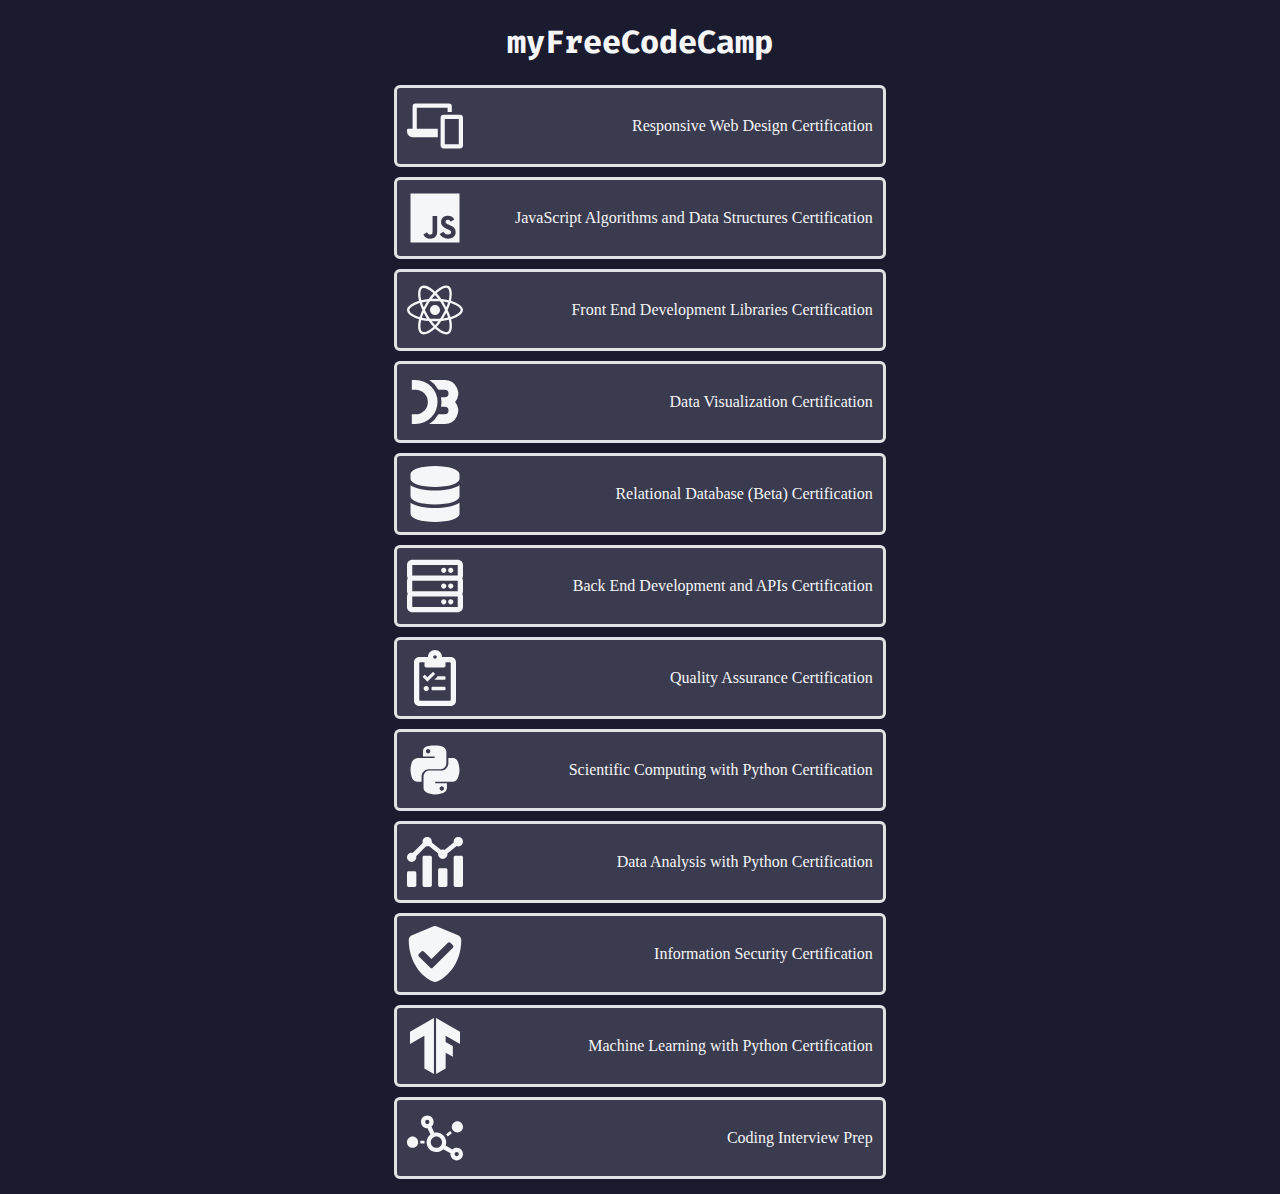
<file: index.html>
<!DOCTYPE html>
<html>

<head>
	<meta charset="utf-8">
	<meta name="viewport" content="width=device-width">
	<title>replit</title>
	<link href="style.css" rel="stylesheet" type="text/css"/>
	
	<link rel="preconnect" href="https://fonts.googleapis.com">
<link rel="preconnect" href="https://fonts.gstatic.com" crossorigin>
<link href="https://fonts.googleapis.com/css2?family=Fira+Code:wght@300;400;500;600;700&display=swap" rel="stylesheet">
</head>


<body>

<h1 class="text-center">myFreeCodeCamp</h1>

<ul id="learn-curriculum-map">
		
	<li><a class="btn link-btn btn-lg" href="1.%20Responsive%20Web%20Design/index.html"><div><svg fill="rgb(245,246,247)" aria-hidden="true" viewBox="0 0 640 512" xmlns="http://www.w3.org/2000/svg" class="map-icon"><path d="M112 48h352v48h48V32a32.09 32.09 0 00-32-32H96a32.09 32.09 0 00-32 32v256H16a16 16 0 00-16 16v16a64.14 64.14 0 0063.91 64H352v-96H112zm492 80H420a36 36 0 00-36 36v312a36 36 0 0036 36h184a36 36 0 0036-36V164a36 36 0 00-36-36zm-12 336H432V176h160z"></path></svg>
		Responsive Web Design Certification
	</div></a></li>
		
	<li><a class="btn link-btn btn-lg" href="/learn/javascript-algorithms-and-data-structures/"><div><svg fill="rgb(245,246,247)" aria-hidden="true" viewBox="0 0 448 512" xmlns="http://www.w3.org/2000/svg" class="map-icon"> <path d="M0 32v448h448V32H0zm243.8 349.4c0 43.6-25.6 63.5-62.9 63.5-33.7 0-53.2-17.4-63.2-38.5l34.3-20.7c6.6 11.7 12.6 21.6 27.1 21.6 13.8 0 22.6-5.4 22.6-26.5V237.7h42.1v143.7zm99.6 63.5c-39.1 0-64.4-18.6-76.7-43l34.3-19.8c9 14.7 20.8 25.6 41.5 25.6 17.4 0 28.6-8.7 28.6-20.8 0-14.4-11.4-19.5-30.7-28l-10.5-4.5c-30.4-12.9-50.5-29.2-50.5-63.5 0-31.6 24.1-55.6 61.6-55.6 26.8 0 46 9.3 59.8 33.7L368 290c-7.2-12.9-15-18-27.1-18-12.3 0-20.1 7.8-20.1 18 0 12.6 7.8 17.7 25.9 25.6l10.5 4.5c35.8 15.3 55.9 31 55.9 66.2 0 37.8-29.8 58.6-69.7 58.6z"> </path></svg>
		JavaScript Algorithms and Data Structures Certification
	</div></a></li>
		
	<li><a class="btn link-btn btn-lg" href="/learn/front-end-development-libraries/"><div><svg fill="rgb(245,246,247)" aria-hidden="true" viewBox="0 0 512 512" xmlns="http://www.w3.org/2000/svg" class="map-icon"><path d="M418.2 177.2c-5.4-1.8-10.8-3.5-16.2-5.1.9-3.7 1.7-7.4 2.5-11.1 12.3-59.6 4.2-107.5-23.1-123.3-26.3-15.1-69.2.6-112.6 38.4-4.3 3.7-8.5 7.6-12.5 11.5-2.7-2.6-5.5-5.2-8.3-7.7-45.5-40.4-91.1-57.4-118.4-41.5-26.2 15.2-34 60.3-23 116.7 1.1 5.6 2.3 11.1 3.7 16.7-6.4 1.8-12.7 3.8-18.6 5.9C38.3 196.2 0 225.4 0 255.6c0 31.2 40.8 62.5 96.3 81.5 4.5 1.5 9 3 13.6 4.3-1.5 6-2.8 11.9-4 18-10.5 55.5-2.3 99.5 23.9 114.6 27 15.6 72.4-.4 116.6-39.1 3.5-3.1 7-6.3 10.5-9.7 4.4 4.3 9 8.4 13.6 12.4 42.8 36.8 85.1 51.7 111.2 36.6 27-15.6 35.8-62.9 24.4-120.5-.9-4.4-1.9-8.9-3-13.5 3.2-.9 6.3-1.9 9.4-2.9 57.7-19.1 99.5-50 99.5-81.7 0-30.3-39.4-59.7-93.8-78.4zM282.9 92.3c37.2-32.4 71.9-45.1 87.7-36 16.9 9.7 23.4 48.9 12.8 100.4-.7 3.4-1.4 6.7-2.3 10-22.2-5-44.7-8.6-67.3-10.6-13-18.6-27.2-36.4-42.6-53.1 3.9-3.7 7.7-7.2 11.7-10.7zM167.2 307.5c5.1 8.7 10.3 17.4 15.8 25.9-15.6-1.7-31.1-4.2-46.4-7.5 4.4-14.4 9.9-29.3 16.3-44.5 4.6 8.8 9.3 17.5 14.3 26.1zm-30.3-120.3c14.4-3.2 29.7-5.8 45.6-7.8-5.3 8.3-10.5 16.8-15.4 25.4-4.9 8.5-9.7 17.2-14.2 26-6.3-14.9-11.6-29.5-16-43.6zm27.4 68.9c6.6-13.8 13.8-27.3 21.4-40.6s15.8-26.2 24.4-38.9c15-1.1 30.3-1.7 45.9-1.7s31 .6 45.9 1.7c8.5 12.6 16.6 25.5 24.3 38.7s14.9 26.7 21.7 40.4c-6.7 13.8-13.9 27.4-21.6 40.8-7.6 13.3-15.7 26.2-24.2 39-14.9 1.1-30.4 1.6-46.1 1.6s-30.9-.5-45.6-1.4c-8.7-12.7-16.9-25.7-24.6-39s-14.8-26.8-21.5-40.6zm180.6 51.2c5.1-8.8 9.9-17.7 14.6-26.7 6.4 14.5 12 29.2 16.9 44.3-15.5 3.5-31.2 6.2-47 8 5.4-8.4 10.5-17 15.5-25.6zm14.4-76.5c-4.7-8.8-9.5-17.6-14.5-26.2-4.9-8.5-10-16.9-15.3-25.2 16.1 2 31.5 4.7 45.9 8-4.6 14.8-10 29.2-16.1 43.4zM256.2 118.3c10.5 11.4 20.4 23.4 29.6 35.8-19.8-.9-39.7-.9-59.5 0 9.8-12.9 19.9-24.9 29.9-35.8zM140.2 57c16.8-9.8 54.1 4.2 93.4 39 2.5 2.2 5 4.6 7.6 7-15.5 16.7-29.8 34.5-42.9 53.1-22.6 2-45 5.5-67.2 10.4-1.3-5.1-2.4-10.3-3.5-15.5-9.4-48.4-3.2-84.9 12.6-94zm-24.5 263.6c-4.2-1.2-8.3-2.5-12.4-3.9-21.3-6.7-45.5-17.3-63-31.2-10.1-7-16.9-17.8-18.8-29.9 0-18.3 31.6-41.7 77.2-57.6 5.7-2 11.5-3.8 17.3-5.5 6.8 21.7 15 43 24.5 63.6-9.6 20.9-17.9 42.5-24.8 64.5zm116.6 98c-16.5 15.1-35.6 27.1-56.4 35.3-11.1 5.3-23.9 5.8-35.3 1.3-15.9-9.2-22.5-44.5-13.5-92 1.1-5.6 2.3-11.2 3.7-16.7 22.4 4.8 45 8.1 67.9 9.8 13.2 18.7 27.7 36.6 43.2 53.4-3.2 3.1-6.4 6.1-9.6 8.9zm24.5-24.3c-10.2-11-20.4-23.2-30.3-36.3 9.6.4 19.5.6 29.5.6 10.3 0 20.4-.2 30.4-.7-9.2 12.7-19.1 24.8-29.6 36.4zm130.7 30c-.9 12.2-6.9 23.6-16.5 31.3-15.9 9.2-49.8-2.8-86.4-34.2-4.2-3.6-8.4-7.5-12.7-11.5 15.3-16.9 29.4-34.8 42.2-53.6 22.9-1.9 45.7-5.4 68.2-10.5 1 4.1 1.9 8.2 2.7 12.2 4.9 21.6 5.7 44.1 2.5 66.3zm18.2-107.5c-2.8.9-5.6 1.8-8.5 2.6-7-21.8-15.6-43.1-25.5-63.8 9.6-20.4 17.7-41.4 24.5-62.9 5.2 1.5 10.2 3.1 15 4.7 46.6 16 79.3 39.8 79.3 58 0 19.6-34.9 44.9-84.8 61.4zm-149.7-15c25.3 0 45.8-20.5 45.8-45.8s-20.5-45.8-45.8-45.8c-25.3 0-45.8 20.5-45.8 45.8s20.5 45.8 45.8 45.8z"></path></svg>
		Front End Development Libraries Certification
	</div></a></li>
			
	<li><a class="btn link-btn btn-lg" href="/learn/data-visualization/"><div>
<svg fill="rgb(245,246,247)" aria-hidden="true" viewBox="-10 -10 116 111" xmlns="http://www.w3.org/2000/svg" class="map-icon"><path d="M0 0h7.75a45.5 45.5 0 110 91H0V71h7.75a25.5 25.5 0 100-51H0zm36.251 0h32a27.75 27.75 0 0121.331 45.5A27.75 27.75 0 0168.251 91h-32a53.69 53.69 0 0018.746-20H68.25a7.75 7.75 0 100-15.5H60.5a53.69 53.69 0 000-20h7.75a7.75 7.75 0 100-15.5H54.997A53.69 53.69 0 0036.251 0z"></path></svg>
		Data Visualization Certification
	</div></a></li>
		
	<li><a class="btn link-btn btn-lg" href="/learn/relational-database/"><div><svg fill="rgb(245,246,247)" aria-hidden="true" viewBox="0 0 448 512" xmlns="http://www.w3.org/2000/svg" class="map-icon"><path d="M448 73.143v45.714C448 159.143 347.667 192 224 192S0 159.143 0 118.857V73.143C0 32.857 100.333 0 224 0s224 32.857 224 73.143zM448 176v102.857C448 319.143 347.667 352 224 352S0 319.143 0 278.857V176c48.125 33.143 136.208 48.572 224 48.572S399.874 209.143 448 176zm0 160v102.857C448 479.143 347.667 512 224 512S0 479.143 0 438.857V336c48.125 33.143 136.208 48.572 224 48.572S399.874 369.143 448 336z"></path></svg>
		Relational Database (Beta) Certification
	</div></a></li>
			
	<li><a class="btn link-btn btn-lg" href="/learn/back-end-development-and-apis/"><div><svg fill="rgb(245,246,247)" aria-hidden="true" viewBox="0 0 512 512" xmlns="http://www.w3.org/2000/svg" class="map-icon"><path d="M424 400c0 13.255-10.745 24-24 24s-24-10.745-24-24 10.745-24 24-24 24 10.745 24 24zm-88-24c-13.255 0-24 10.745-24 24s10.745 24 24 24 24-10.745 24-24-10.745-24-24-24zm64-144c-13.255 0-24 10.745-24 24s10.745 24 24 24 24-10.745 24-24-10.745-24-24-24zm-64 0c-13.255 0-24 10.745-24 24s10.745 24 24 24 24-10.745 24-24-10.745-24-24-24zm176-72a47.758 47.758 0 01-6.438 24A47.758 47.758 0 01512 208v96a47.758 47.758 0 01-6.438 24A47.758 47.758 0 01512 352v96c0 26.51-21.49 48-48 48H48c-26.51 0-48-21.49-48-48v-96a47.758 47.758 0 016.438-24A47.758 47.758 0 010 304v-96a47.758 47.758 0 016.438-24A47.758 47.758 0 010 160V64c0-26.51 21.49-48 48-48h416c26.51 0 48 21.49 48 48v96zm-464 0h416V64H48v96zm416 48H48v96h416v-96zm0 144H48v96h416v-96zm-64-216c13.255 0 24-10.745 24-24s-10.745-24-24-24-24 10.745-24 24 10.745 24 24 24zm-64 0c13.255 0 24-10.745 24-24s-10.745-24-24-24-24 10.745-24 24 10.745 24 24 24z"></path></svg>
		Back End Development and APIs Certification
	</div></a></li>
	
	<li><a class="btn link-btn btn-lg" href="/learn/quality-assurance/"><div><svg fill="rgb(245,246,247)" aria-hidden="true" viewBox="0 0 384 512" xmlns="http://www.w3.org/2000/svg" class="map-icon"><path fill="rgb(245,246,247)" d="M126.2 286.4l64.2-63.6c2.1-2.1 2.1-5.5 0-7.6l-12.6-12.7c-2.1-2.1-5.5-2.1-7.6 0l-47.6 47.2-20.6-20.9c-2.1-2.1-5.5-2.1-7.6 0l-12.7 12.6c-2.1 2.1-2.1 5.5 0 7.6l37.1 37.4c1.9 2.1 5.3 2.1 7.4 0zM336 64h-80c0-35.3-28.7-64-64-64s-64 28.7-64 64H48C21.5 64 0 85.5 0 112v352c0 26.5 21.5 48 48 48h288c26.5 0 48-21.5 48-48V112c0-26.5-21.5-48-48-48zM192 48c8.8 0 16 7.2 16 16s-7.2 16-16 16-16-7.2-16-16 7.2-16 16-16zm144 408c0 4.4-3.6 8-8 8H56c-4.4 0-8-3.6-8-8V120c0-4.4 3.6-8 8-8h40v32c0 8.8 7.2 16 16 16h160c8.8 0 16-7.2 16-16v-32h40c4.4 0 8 3.6 8 8v336zM112 328c-13.3 0-24 10.7-24 24s10.7 24 24 24 24-10.7 24-24-10.7-24-24-24zm168-88h-63.3c-1.3 1.8-2.1 3.9-3.7 5.5L186.2 272H280c4.4 0 8-3.6 8-8v-16c0-4.4-3.6-8-8-8zm0 96H168c-4.4 0-8 3.6-8 8v16c0 4.4 3.6 8 8 8h112c4.4 0 8-3.6 8-8v-16c0-4.4-3.6-8-8-8z"></path></svg>
		Quality Assurance Certification
	</div></a></li>
	
	<li><a class="btn link-btn btn-lg" href="/learn/scientific-computing-with-python/"><div><svg fill="rgb(245,246,247)" aria-hidden="true" viewBox="0 0 448 512" xmlns="http://www.w3.org/2000/svg" class="map-icon"><path fill="rgb(245,246,247)" d="M439.8 200.5c-7.7-30.9-22.3-54.2-53.4-54.2h-40.1v47.4c0 36.8-31.2 67.8-66.8 67.8H172.7c-29.2 0-53.4 25-53.4 54.3v101.8c0 29 25.2 46 53.4 54.3 33.8 9.9 66.3 11.7 106.8 0 26.9-7.8 53.4-23.5 53.4-54.3v-40.7H226.2v-13.6h160.2c31.1 0 42.6-21.7 53.4-54.2 11.2-33.5 10.7-65.7 0-108.6zM286.2 404c11.1 0 20.1 9.1 20.1 20.3 0 11.3-9 20.4-20.1 20.4-11 0-20.1-9.2-20.1-20.4.1-11.3 9.1-20.3 20.1-20.3zM167.8 248.1h106.8c29.7 0 53.4-24.5 53.4-54.3V91.9c0-29-24.4-50.7-53.4-55.6-35.8-5.9-74.7-5.6-106.8.1-45.2 8-53.4 24.7-53.4 55.6v40.7h106.9v13.6h-147c-31.1 0-58.3 18.7-66.8 54.2-9.8 40.7-10.2 66.1 0 108.6 7.6 31.6 25.7 54.2 56.8 54.2H101v-48.8c0-35.3 30.5-66.4 66.8-66.4zm-6.7-142.6c-11.1 0-20.1-9.1-20.1-20.3.1-11.3 9-20.4 20.1-20.4 11 0 20.1 9.2 20.1 20.4s-9 20.3-20.1 20.3z"></path></svg>
		Scientific Computing with Python Certification
	</div</a></li>
	
	<li><a class="btn link-btn btn-lg" href="/learn/data-analysis-with-python/"><div><svg aria-hidden="true" viewBox="0 0 576 512" xmlns="http://www.w3.org/2000/svg" class="map-icon"><path fill="rgb(245,246,247)" d="M510.62 92.63C516.03 94.74 521.85 96 528 96c26.51 0 48-21.49 48-48S554.51 0 528 0s-48 21.49-48 48c0 2.43.37 4.76.71 7.09l-95.34 76.27c-5.4-2.11-11.23-3.37-17.38-3.37s-11.97 1.26-17.38 3.37L255.29 55.1c.35-2.33.71-4.67.71-7.1 0-26.51-21.49-48-48-48s-48 21.49-48 48c0 4.27.74 8.34 1.78 12.28l-101.5 101.5C56.34 160.74 52.27 160 48 160c-26.51 0-48 21.49-48 48s21.49 48 48 48 48-21.49 48-48c0-4.27-.74-8.34-1.78-12.28l101.5-101.5C199.66 95.26 203.73 96 208 96c6.15 0 11.97-1.26 17.38-3.37l95.34 76.27c-.35 2.33-.71 4.67-.71 7.1 0 26.51 21.49 48 48 48s48-21.49 48-48c0-2.43-.37-4.76-.71-7.09l95.32-76.28zM400 320h-64c-8.84 0-16 7.16-16 16v160c0 8.84 7.16 16 16 16h64c8.84 0 16-7.16 16-16V336c0-8.84-7.16-16-16-16zm160-128h-64c-8.84 0-16 7.16-16 16v288c0 8.84 7.16 16 16 16h64c8.84 0 16-7.16 16-16V208c0-8.84-7.16-16-16-16zm-320 0h-64c-8.84 0-16 7.16-16 16v288c0 8.84 7.16 16 16 16h64c8.84 0 16-7.16 16-16V208c0-8.84-7.16-16-16-16zM80 352H16c-8.84 0-16 7.16-16 16v128c0 8.84 7.16 16 16 16h64c8.84 0 16-7.16 16-16V368c0-8.84-7.16-16-16-16z"></path></svg>
		Data Analysis with Python Certification
	</div></a></li>
	
	<li><a class="btn link-btn btn-lg" href="/learn/information-security/"><div><svg aria-hidden="true" viewBox="0 0 512 512" xmlns="http://www.w3.org/2000/svg" class="map-icon"><path fill="rgb(245,246,247)" d="M466.5 83.7l-192-80a48.15 48.15 0 00-36.9 0l-192 80C27.7 91.1 16 108.6 16 128c0 198.5 114.5 335.7 221.5 380.3 11.8 4.9 25.1 4.9 36.9 0C360.1 472.6 496 349.3 496 128c0-19.4-11.7-36.9-29.5-44.3zm-47.2 114.2l-184 184c-6.2 6.2-16.4 6.2-22.6 0l-104-104c-6.2-6.2-6.2-16.4 0-22.6l22.6-22.6c6.2-6.2 16.4-6.2 22.6 0l70.1 70.1 150.1-150.1c6.2-6.2 16.4-6.2 22.6 0l22.6 22.6c6.3 6.3 6.3 16.4 0 22.6z"></path></svg>
		Information Security Certification
	</div></a></li>
	
	<li><a class="btn link-btn btn-lg" href="/learn/machine-learning-with-python/"><div><svg aria-hidden="true" viewBox="0 0 24 24" xmlns="http://www.w3.org/2000/svg" class="map-icon"><path fill="rgb(245,246,247)" d="M1.292 5.856L11.54 0v24l-4.095-2.378V7.603l-6.168 3.564.015-5.31zm21.43 5.311l-.014-5.31L12.46 0v24l4.095-2.378V14.87l3.092 1.788-.018-4.618-3.074-1.756V7.603l6.168 3.564z"></path></svg>
		Machine Learning with Python Certification
	</div></a></li>
	
	<li><a class="btn link-btn btn-lg" href="/learn/coding-interview-prep/"><div><svg aria-hidden="true" viewBox="0 0 640 512" xmlns="http://www.w3.org/2000/svg" class="map-icon"><path fill="rgb(245,246,247)" d="M568 368c-19.1 0-36.3 7.6-49.2 19.7L440.6 343c4.5-12.2 7.4-25.2 7.4-39 0-61.9-50.1-112-112-112-8.4 0-16.6 1.1-24.4 2.9l-32.2-69c15-13.2 24.6-32.3 24.6-53.8 0-39.8-32.2-72-72-72s-72 32.2-72 72 32.2 72 72 72c.9 0 1.8-.2 2.7-.3l33.5 71.7C241.5 235.9 224 267.8 224 304c0 61.9 50.1 112 112 112 30.7 0 58.6-12.4 78.8-32.5l82.2 47c-.4 3.1-1 6.3-1 9.5 0 39.8 32.2 72 72 72s72-32.2 72-72-32.2-72-72-72zM232 96c-13.2 0-24-10.8-24-24s10.8-24 24-24 24 10.8 24 24-10.8 24-24 24zm104 272c-35.3 0-64-28.7-64-64s28.7-64 64-64 64 28.7 64 64-28.7 64-64 64zm232 96c-13.2 0-24-10.8-24-24s10.8-24 24-24 24 10.8 24 24-10.8 24-24 24zm-54.4-261.2l-19.2-25.6-48 36 19.2 25.6 48-36zM576 192c35.3 0 64-28.7 64-64s-28.7-64-64-64-64 28.7-64 64 28.7 64 64 64zM152 320h48v-32h-48v32zm-88-80c-35.3 0-64 28.7-64 64s28.7 64 64 64 64-28.7 64-64-28.7-64-64-64z"></path></svg>
		Coding Interview Prep
	</div></a></li>

		</ul>
	</div>


	</div>
	</div>
	</div>
	</main>
	</div>

</body>

</html>
</file>
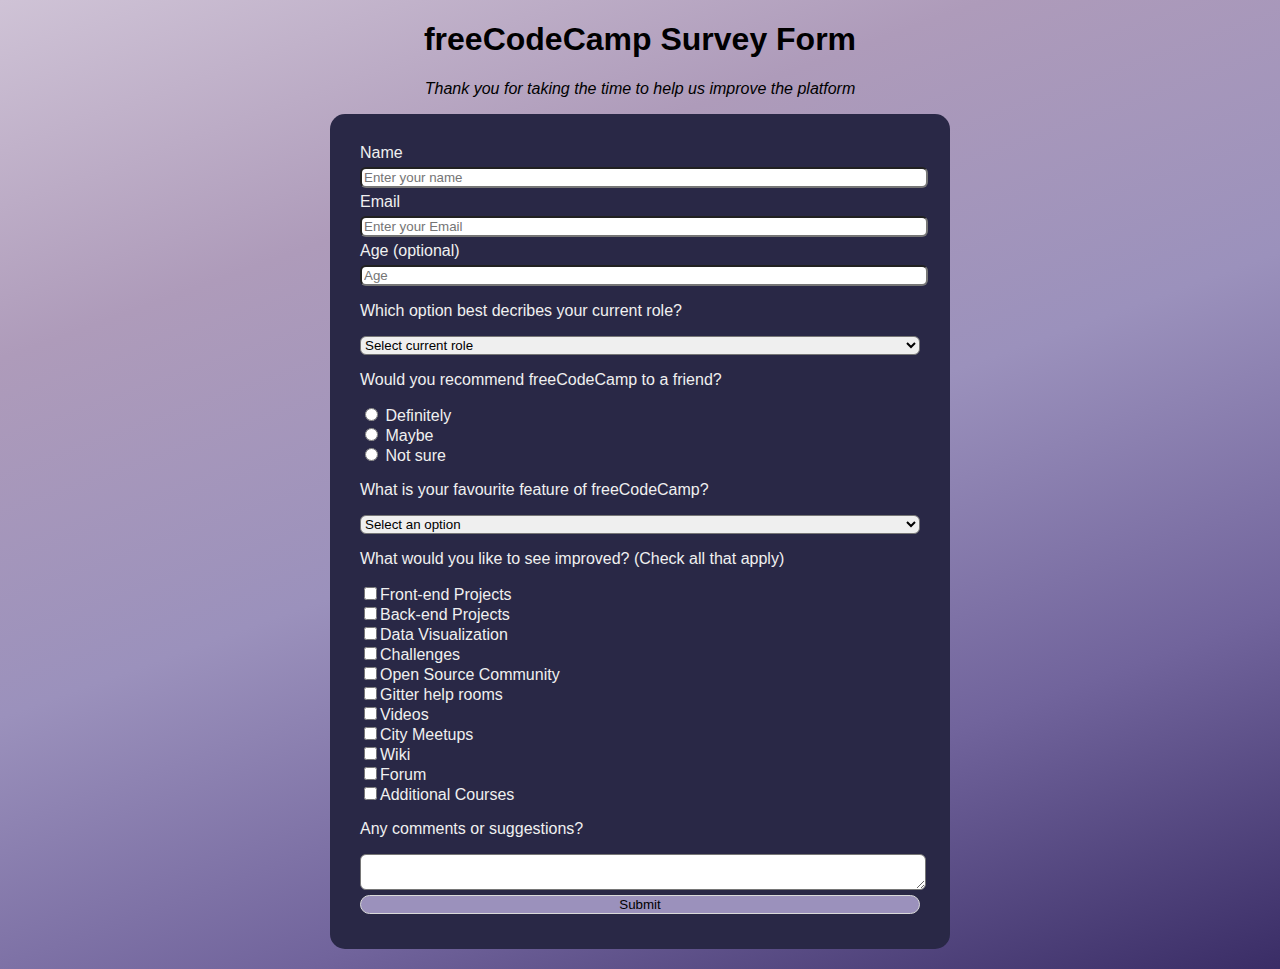
<file: 1. Responsive Web Design/Certification Projects/1. Survey Form/index.html>
<!DOCTYPE html>
<html lang='en'>
  <head>
    <meta charset="utf-8">
    <meta name="viewport" content="width=device-width, initial-scale=1.0">
    <title>freeCodeCamp Survey Form</title>
    <link rel="stylesheet" href="styles.css">
  </head>
  <body>
    <h1 id='title'>freeCodeCamp Survey Form</h1>
    <p id='description'>Thank you for taking the time to help us improve the platform</p>

    <form id='survey-form'>
      <label id='name-label'>Name
        <input type='text' id='name' placeholder='Enter your name' required/>
      </label>
      <label id='email-label'>Email
        <input type='email' id='email' placeholder='Enter your Email' required/>
      </label>
      <label id='number-label'>Age (optional)
        <input type='number' id='number' min='10' max='120' placeholder='Age'/>
      </label>

      <p>Which option best decribes your current role?</p>
      <select id='dropdown'>
        <option>Select current role</option>
        <option>Student</option>
        <option>Full Time Job</option>
        <option>Full Time Learner</option>
        <option>Prefer not to say</option>
        <option>Other</option>
      </select>

      <p>Would you recommend freeCodeCamp to a friend?</p>
      <label><input type='radio' name='recommend' value='1'/> Definitely</label>
      <label><input type='radio' name='recommend' value='2'/> Maybe</label>
      <label><input type='radio' name='recommend' value='3'/> Not sure</label>

      <p>What is your favourite feature of freeCodeCamp?</p>
      <select id='dropdown'>Which option best decribes your current role?
        <option>Select an option</option>
        <option>Challenges</option>
        <option>Projects</option>
        <option>Community</option>
        <option>Open Source</option>
      </select>

      <p>What would you like to see improved? (Check all that apply)</p>
      <label><input type='checkbox' value='front-end projects'/>Front-end Projects</label>
      <label><input type='checkbox' value='back-end projects'/>Back-end Projects</label>
      <label><input type='checkbox' value='data visualization'/>Data Visualization</label>
      <label><input type='checkbox' value='challenges'/>Challenges</label>
      <label><input type='checkbox' value='opens source community'/>Open Source Community</label>
      <label><input type='checkbox' value='gitter help rooms'/>Gitter help rooms</label>
      <label><input type='checkbox' value='videos'/>Videos</label>
      <label><input type='checkbox' value='city meetups'/>City Meetups</label>
      <label><input type='checkbox' value='wiki'/>Wiki</label>
      <label><input type='checkbox' value='forum'/>Forum</label>
      <label><input type='checkbox' value='additional courses'/>Additional Courses</label>

      <p>Any comments or suggestions?</p>
      <textarea></textarea>


      <input type='submit' id='submit'>
    </form>
  </body>
</html>
</file>
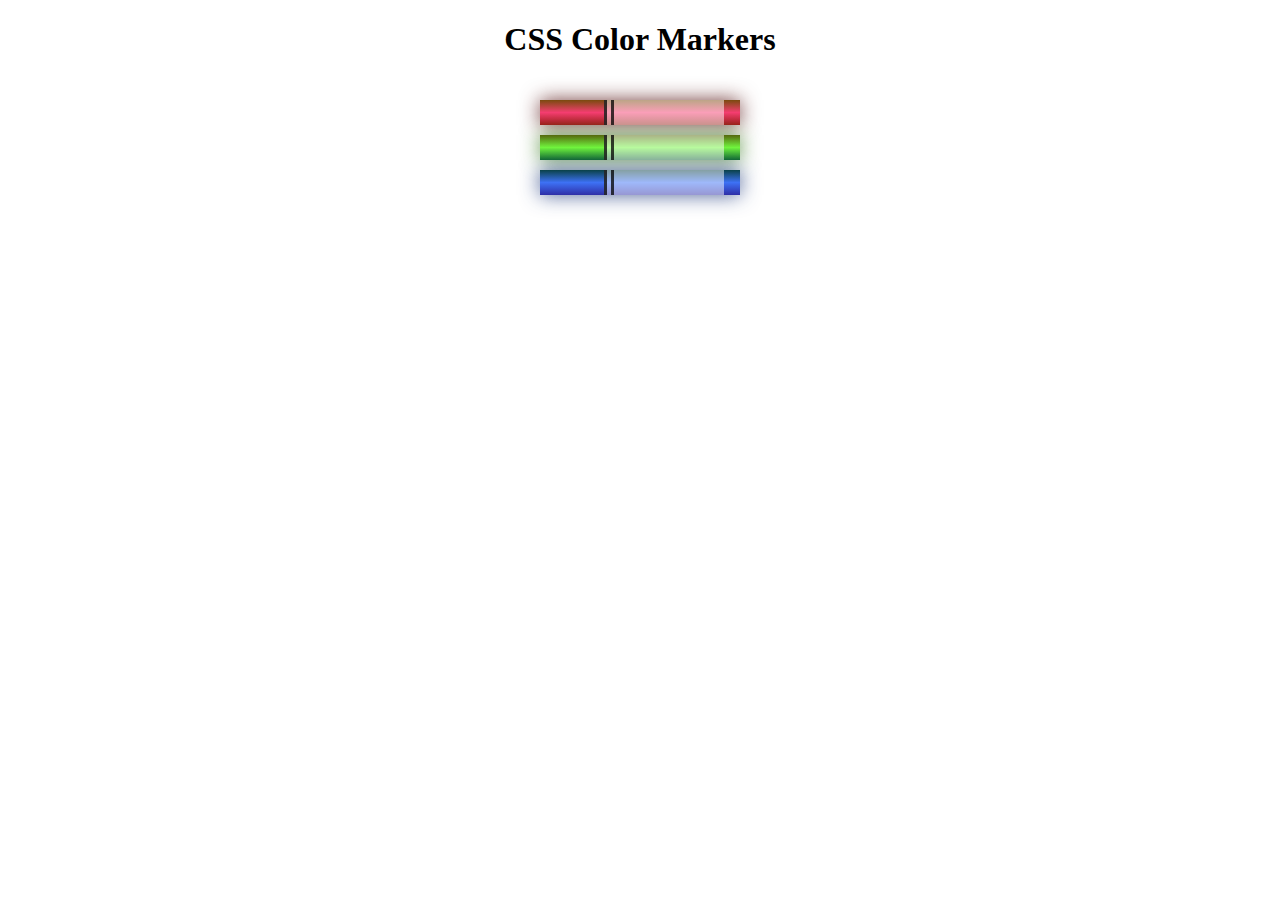
<file: 1. Responsive Web Design/Courses/3/index.html>
<!DOCTYPE html>
<html lang="en">
  <head>
    <meta charset="utf-8">
    <meta name="viewport" content="width=device-width, initial-scale=1.0">
    <title>Colored Markers</title>
    <link rel="stylesheet" href="styles.css">
  </head>
  <body>
    <h1>CSS Color Markers</h1>
    <div class="container">
      <div class="marker red">
        <div class="cap"></div>
        <div class="sleeve"></div>
      </div>
      <div class="marker green">
        <div class="cap"></div>
        <div class="sleeve"></div>
      </div>
      <div class="marker blue">
        <div class="cap"></div>
        <div class="sleeve"></div>
      </div>
    </div>
  </body>
</html>
</file>
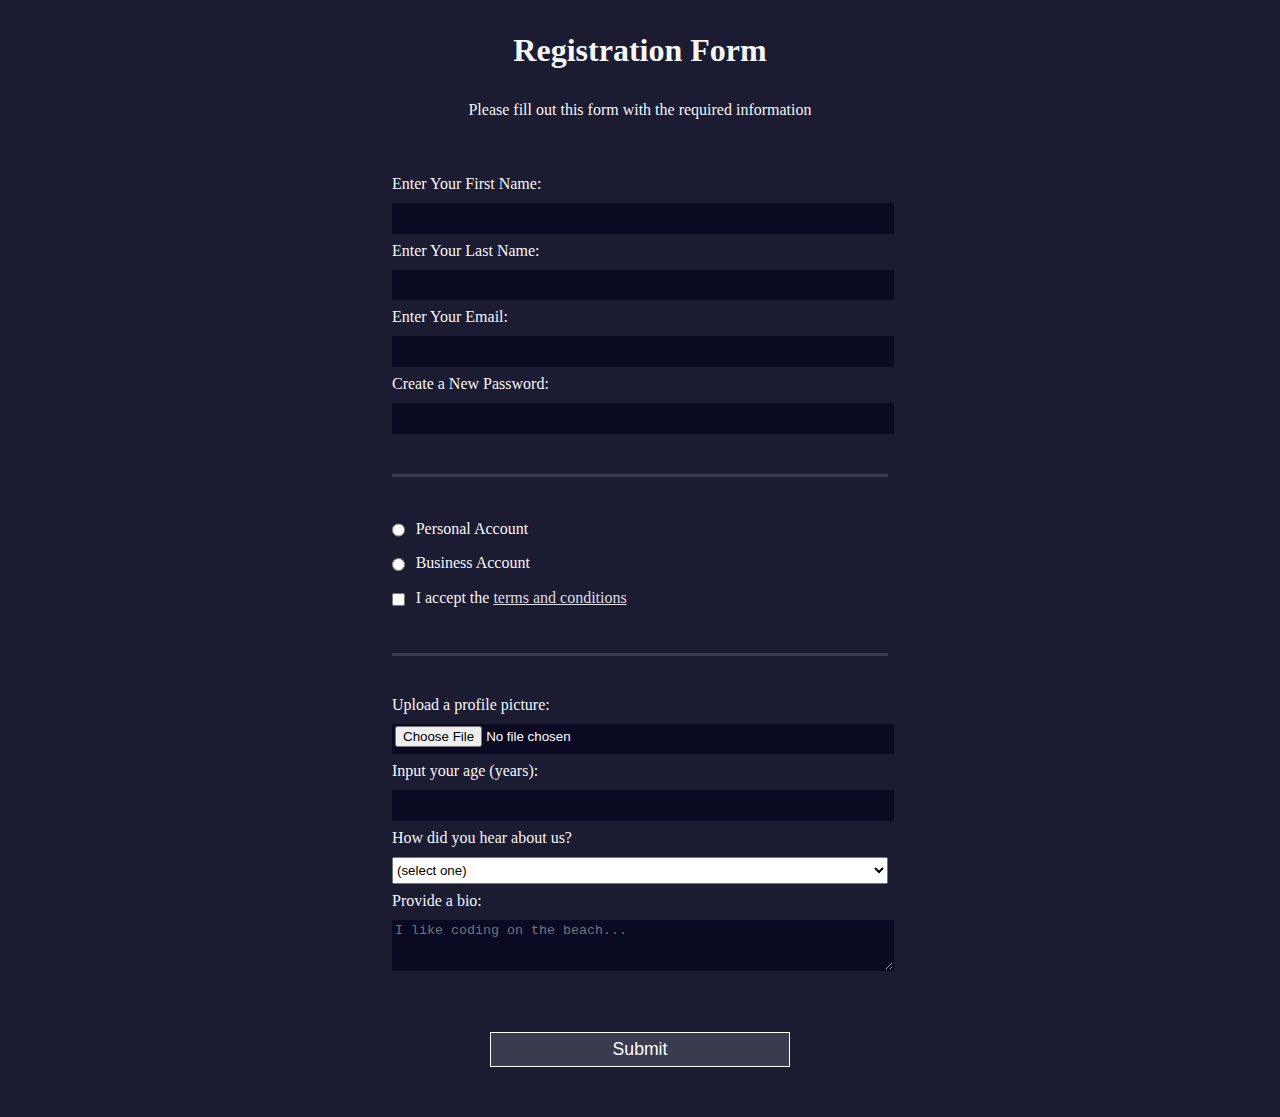
<file: 1. Responsive Web Design/Courses/4/index.html>
<!DOCTYPE html>
<html lang="en">
  <head>
    <meta charset="UTF-8">
    <title>Registration Form</title>
    <link rel="stylesheet" href="styles.css" />
  </head>
  <body>
    <h1>Registration Form</h1>
    <p>Please fill out this form with the required information</p>
    <form method="post" action='https://register-demo.freecodecamp.org'>
      <fieldset>
        <label for="first-name">Enter Your First Name: <input id="first-name" name="first-name" type="text" required /></label>
        <label for="last-name">Enter Your Last Name: <input id="last-name" name="last-name" type="text" required /></label>
        <label for="email">Enter Your Email: <input id="email" name="email" type="email" required /></label>
        <label for="new-password">Create a New Password: <input id="new-password" name="new-password" type="password" pattern="[a-z0-5]{8,}" required /></label>
      </fieldset>
      <fieldset>
        <label for="personal-account"><input id="personal-account" type="radio" name="account-type" class="inline" /> Personal Account</label>
        <label for="business-account"><input id="business-account" type="radio" name="account-type" class="inline" /> Business Account</label>
        <label for="terms-and-conditions">
          <input id="terms-and-conditions" type="checkbox" required name="terms-and-conditions" class="inline" /> I accept the <a href="https://www.freecodecamp.org/news/terms-of-service/">terms and conditions</a>
        </label>
      </fieldset>
      <fieldset>
        <label for="profile-picture">Upload a profile picture: <input id="profile-picture" type="file" name="file" /></label>
        <label for="age">Input your age (years): <input id="age" type="number" name="age" min="13" max="120" /></label>
        <label for="referrer">How did you hear about us?
          <select id="referrer" name="referrer">
            <option value="">(select one)</option>
            <option value="1">freeCodeCamp News</option>
            <option value="2">freeCodeCamp YouTube Channel</option>
            <option value="3">freeCodeCamp Forum</option>
            <option value="4">Other</option>
          </select>
        </label>
        <label for="bio">Provide a bio:
          <textarea id="bio" name="bio" rows="3" cols="30" placeholder="I like coding on the beach..."></textarea>
        </label>
      </fieldset>
      <input type="submit" value="Submit" />
    </form>
  </body>
</html>
</file>
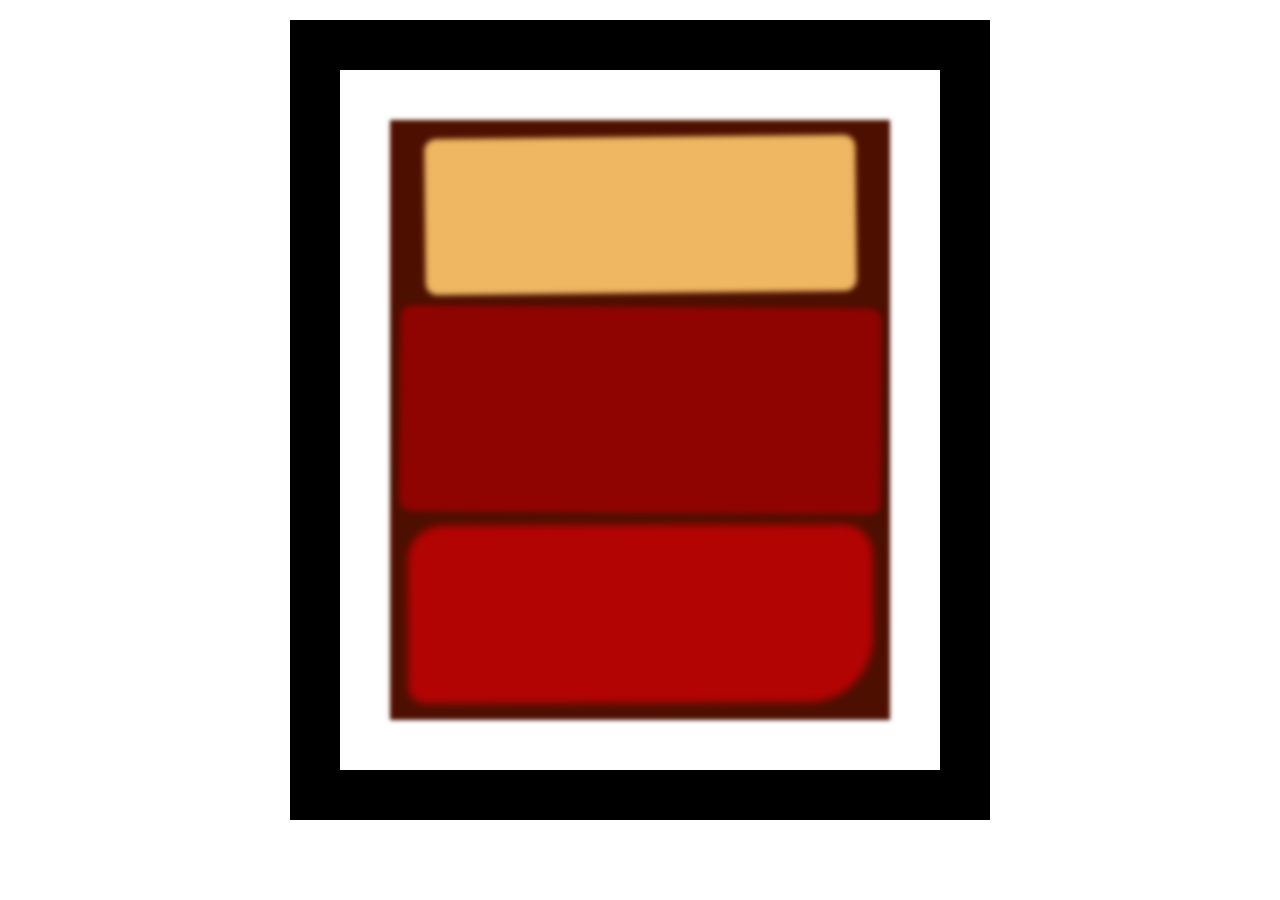
<file: 1. Responsive Web Design/Courses/5/index.html>
<!DOCTYPE html>
<html lang="en">
  <head>
    <meta charset="UTF-8">
    <title>Rothko Painting</title>
    <link href="./styles.css" rel="stylesheet">
  </head>
  <body>
    <div class="frame">
      <div class="canvas">
        <div class="one"></div>
        <div class="two"></div>
        <div class="three"></div>
      </div>
    </div>
  </body>
</html>
</file>
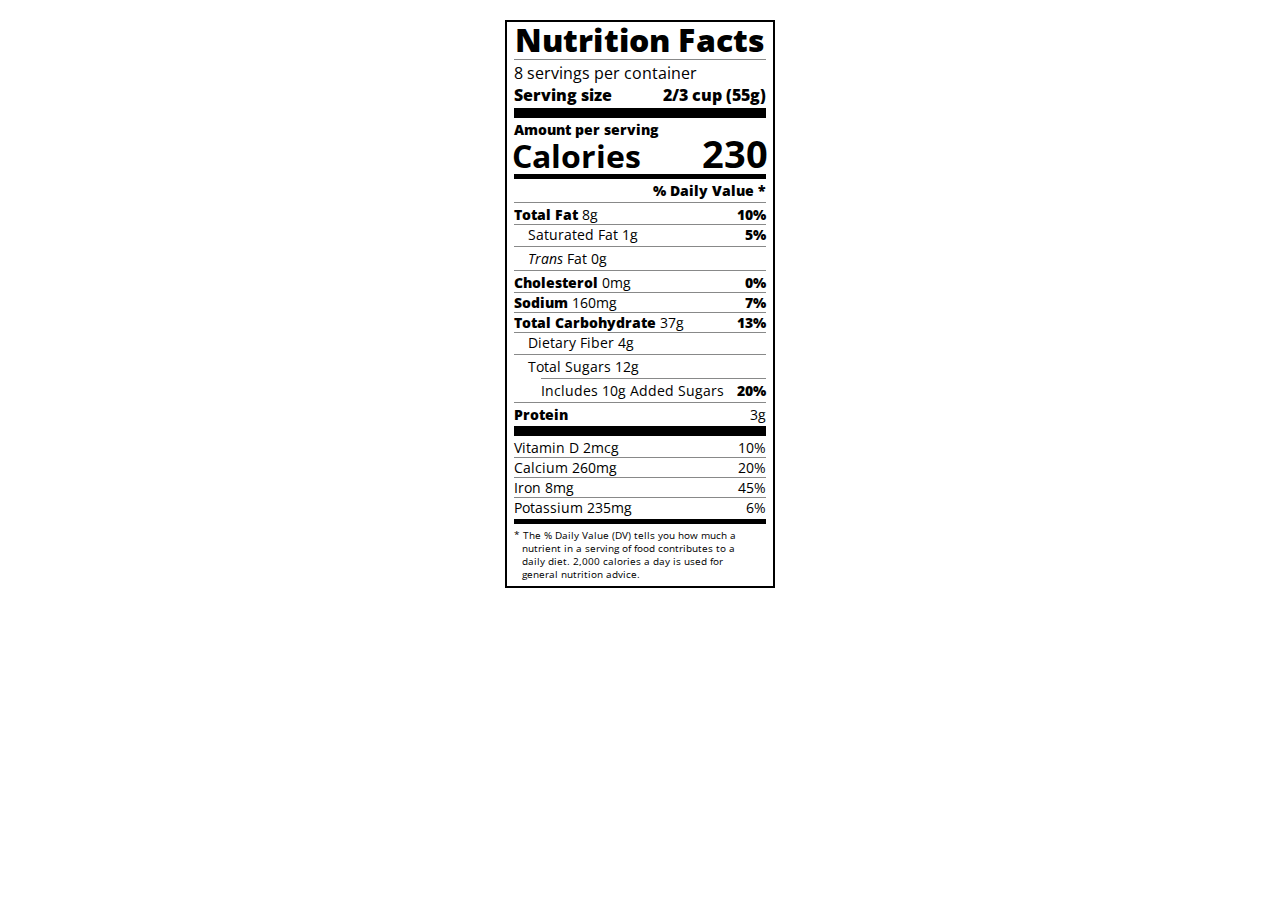
<file: 1. Responsive Web Design/Courses/7/index.html>
<!DOCTYPE html>
<html lang="en">

<head>
  <meta charset="UTF-8">
  <title>Nutrition Label</title>
  <link href="https://fonts.googleapis.com/css?family=Open+Sans:400,700,800" rel="stylesheet">
  <link href="./styles.css" rel="stylesheet">
</head>

<body>
  <div class="label">
    <header>
      <h1 class="bold">Nutrition Facts</h1>
      <div class="divider"></div>
      <p>8 servings per container</p>
      <p class="bold">Serving size <span>2/3 cup (55g)</span></p>
    </header>
    <div class="divider large"></div>
    <div class="calories-info">
      <div class="left-container">
        <h2 class="bold small-text">Amount per serving</h2>
        <p>Calories</p>
      </div>
      <span class="right">230</span>
    </div>
    <div class="divider medium"></div>
    <div class="daily-value small-text">
      <p class="bold right no-divider">% Daily Value *</p>
      <div class="divider"></div>
      <p><span><span class="bold">Total Fat</span> 8g</span> <span class="bold right">10%</span></p>
      <p class="indent no-divider">Saturated Fat 1g <span class="bold right">5%</span></p>
      <div class="divider"></div>
      <p class="indent no-divider"><span><i>Trans</i> Fat 0g</span></p>
      <div class="divider"></div>
      <p><span><span class="bold">Cholesterol</span> 0mg</span> <span class="right bold">0%</span></p>
      <p><span><span class="bold">Sodium</span> 160mg</span> <span class="right bold">7%</span></p>
      <p><span><span class="bold">Total Carbohydrate</span> 37g</span> <span class="right bold">13%</span></p>
      <p class="indent no-divider">Dietary Fiber 4g</p>
      <div class="divider"></div>
      <p class="indent no-divider">Total Sugars 12g</p>
      <div class="divider double-indent"></div>
      <p class="double-indent no-divider">Includes 10g Added Sugars <span class="right bold">20%</span>
      <div class="divider"></div>
      <p class="no-divider"><span class="bold">Protein</span> 3g</p>
      <div class="divider large"></div>
      <p>Vitamin D 2mcg <span>10%</span></p>
      <p>Calcium 260mg <span>20%</span></p>
      <p>Iron 8mg <span>45%</span></p>
      <p class="no-divider">Potassium 235mg <span>6%</span></p>
    </div>
    <div class="divider medium"></div>
    <p class="note">* The % Daily Value (DV) tells you how much a nutrient in a serving of food contributes to a daily
      diet. 2,000 calories a day is used for general nutrition advice.</p>
  </div>
</body>
</html>
</file>
<file: style.css>
body {
	text-align: center;
	background-color: #1B1B30;
	color: rgb(245,246,247); 
}

#learn-curriculum-map li {
	background-color: rgb(59,59,79);
	color: rgb(245,246,247);
	border: 3px solid rgb(225,226,227);
	border-radius: 6px;
	padding: 10px;
	margin: 10px auto;
	list-style: none;
}

#learn-curriculum-map li div {
	display: flex; justify-content: space-between; align-items: center; row-gap: 15px; column-gap: 15px;
	text-align: right;

}

#learn-curriculum-map {
	margin: 15px auto;
	padding: 0;
	max-width: 13cm;;
}
#learn-curriculum-map li a {
	color: rgb(245,246,247);
	text-decoration: none;
}

#learn-curriculum-map svg {
	width: 3.5em;
	height: 3.5em;
	color: rgb(245,246,247);
}

h1 {
	font-family: 'Fira Code';
}
</file>
<file: 1. Responsive Web Design/Certification Projects/1. Survey Form/styles.css>
body {
  font-family: 'Helvetica';
  margin: 20px 40px;
  background: linear-gradient(160deg, #cfc3d6, #ae9bba, #9b91bc, #71649c, #3a2d66);
}


form {
  background-color: rgb(41,40,70);
  border-radius: 15px;
  padding: 30px;
  color: rgb(240,240,240);

  max-width: 35em;
  margin: auto;
}

#title {
  text-align: center;
}

#description {
  text-align: center;
  font-style: italic;
}

label {
  display: block;
}

#name, #email, #number, #dropdown, textarea, input[type="submit"] {
  display: block;
  width: 100%;
  border-radius: 6px;
  margin: 5px auto;
}

#submit {
  display: block;
  border: 1.5px solid #dadada;
  border-radius: 10px;
  background-color: #9b91bc;
}
</file>
<file: 1. Responsive Web Design/Courses/3/styles.css>
h1 {
  text-align: center;
}

.container {
  background-color: rgb(255, 255, 255);
  padding: 10px 0;
}

.marker {
  width: 200px;
  height: 25px;
  margin: 10px auto;
}

.cap {
  width: 60px;
  height: 25px;
}

.sleeve {
  width: 110px;
  height: 25px;
  background-color: rgba(255, 255, 255, 0.5);
  border-left: 10px double rgba(0, 0, 0, 0.75);
}

.cap, .sleeve {
  display: inline-block;
}

.red {
  background: linear-gradient(rgb(122, 74, 14), rgb(245, 62, 113), rgb(162, 27, 27));
  box-shadow: 0 0 20px 0 rgba(83, 14, 14, 0.8);
}

.green {
  background: linear-gradient(#55680D, #71F53E, #116C31);
  box-shadow: 0 0 20px 0 #3B7E20CC;
}

.blue {
  background: linear-gradient(hsl(186, 76%, 16%), hsl(223, 90%, 60%), hsl(240, 56%, 42%));
  box-shadow: 0 0 20px 0 hsla(223, 59%, 31%, 0.8);
}
</file>
<file: 1. Responsive Web Design/Courses/4/styles.css>
body {
  width: 100%;
  height: 100vh;
  margin: 0;
  background-color: #1b1b32;
  color: #f5f6f7;
  font-family: Tahoma;
  font-size: 16px;
}

h1, p {
  margin: 1em auto;
  text-align: center;
}

form {
  width: 60vw;
  max-width: 500px;
  min-width: 300px;
  margin: 0 auto;
  padding-bottom: 2em;
}

fieldset {
  border: none;
  padding: 2rem 0;
  border-bottom: 3px solid #3b3b4f;
}

fieldset:last-of-type {
  border-bottom: none;
}

label {
  display: block;
  margin: 0.5rem 0;
}

input,
textarea,
select {
  margin: 10px 0 0 0;
  width: 100%;
  min-height: 2em;
}

input, textarea {
  background-color: #0a0a23;
  border: 1px solid #0a0a23;
  color: #ffffff;
}

.inline {
  width: unset;
  margin: 0 0.5em 0 0;
  vertical-align: middle;
}

input[type="submit"] {
  display: block;
  width: 60%;
  margin: 1em auto;
  height: 2em;
  font-size: 1.1rem;
  background-color: #3b3b4f;
  border-color: white;
  min-width: 300px;
}

input[type="file"] {
  padding: 1px 2px;
}

a {
  color: #dfdfe2;
}
</file>
<file: 1. Responsive Web Design/Courses/5/styles.css>
.canvas {
  width: 500px;
  height: 600px;
  background-color: #4d0f00;
  overflow: hidden;
  filter: blur(2px);
}

.frame {
  border: 50px solid black;
  width: 500px;
  padding: 50px;
  margin: 20px auto;
}

.one {
  width: 425px;
  height: 150px;
  background-color: #efb762;
  margin: 20px auto;
  box-shadow: 0 0 3px 3px #efb762;
  border-radius: 9px;
  transform: rotate(-0.6deg);
}

.two {
  width: 475px;
  height: 200px;
  background-color: #8f0401;
  margin: 0 auto 20px;
  box-shadow: 0 0 3px 3px #8f0401;
  border-radius: 8px 10px;
  transform: rotate(0.4deg);
}

.one, .two {
  filter: blur(1px);
}

.three {
  width: 91%;
  height: 28%;
  background-color: #b20403;
  margin: auto;
  filter: blur(2px);
  box-shadow: 0 0 5px 5px #b20403;
  border-radius: 30px 25px 60px 12px;
  transform: rotate(-0.2deg);
}
</file>
<file: 1. Responsive Web Design/Courses/7/styles.css>
* {
  box-sizing: border-box;
}

html {
  font-size: 16px;
}

body {
  font-family: 'Open Sans', sans-serif;
}

.label {
  border: 2px solid black;
  width: 270px;
  margin: 20px auto;
  padding: 0 7px;
}

header h1 {
  text-align: center;
  margin: -4px 0;
  letter-spacing: 0.15px
}

p {
  margin: 0;
  display: flex;
  justify-content: space-between;
}

.divider {
  border-bottom: 1px solid #888989;
  margin: 2px 0;
}

.bold {
  font-weight: 800;
}

.large {
  height: 10px;
}

.large, .medium {
  background-color: black;
  border: 0;
}

.medium {
  height: 5px;
}

.small-text {
  font-size: 0.85rem;
}


.calories-info {
  display: flex;
  justify-content: space-between;
  align-items: flex-end;
}

.calories-info h2 {
  margin: 0;
}

.left-container p {
  margin: -5px -2px;
  font-size: 2em;
  font-weight: 700;
}

.calories-info span {
  margin: -7px -2px;
  font-size: 2.4em;
  font-weight: 700;
}

.right {
  justify-content: flex-end;
}

.indent {
  margin-left: 1em;
}

.double-indent {
  margin-left: 2em;
}

.daily-value p:not(.no-divider) {
  border-bottom: 1px solid #888989;
}

.note {
  font-size: 0.6rem;
  margin: 5px 0;
  padding: 0 8px;
  text-indent: -8px;
}
</file>
